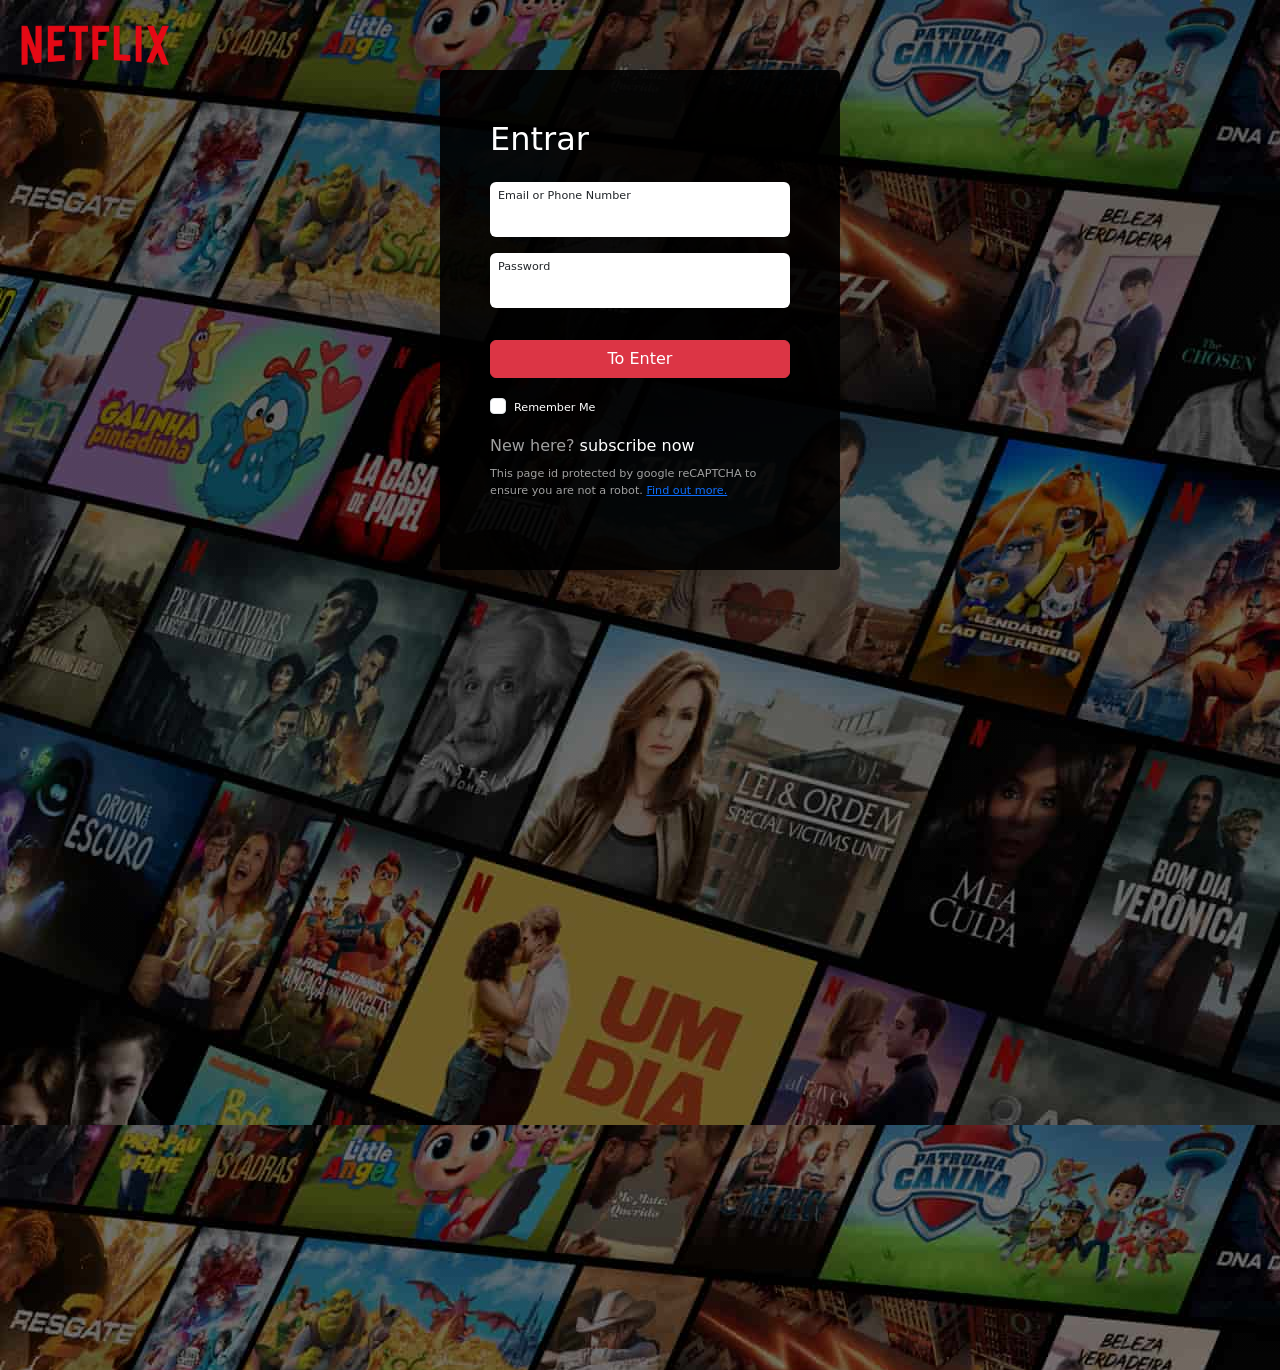
<file: index.html>
<!doctype html>
<html lang="en">
  <head>
    <meta charset="utf-8">
    <meta name="viewport" content="width=device-width, initial-scale=1">
    <link rel="shortcut icon" href="images/netflix_logo_icon_170919.png" type="image/x-icon">

    <!-- Bootstrap CSS -->
    <link href="https://cdn.jsdelivr.net/npm/bootstrap@5.0.2/dist/css/bootstrap.min.css" rel="stylesheet" integrity="sha384-EVSTQN3/azprG1Anm3QDgpJLIm9Nao0Yz1ztcQTwFspd3yD65VohhpuuCOmLASjC" crossorigin="anonymous">

    <title>Netflix</title>
    <link rel="stylesheet" href="./style.css">
  </head>
  <body>
    
    <div class="login-top">
        <img src="./images/logo.png" alt="">
    </div>

    <div class="d-flex justify-content-center align-items-center" style="width: 100vw;">
        <section class="login-box">
            <h2 class="text-white">Entrar</h2>
            <form class="mt-4">
                <div class="mb-3 bg-white rounded px-2" >
                  <label for="exampleInputEmail1" class="form-label small-text">Email or Phone Number</label>
                  <input type="email" class="form-control border-0 p-0" id="exampleInputEmail1" aria-describedby="emailHelp">
                  
                </div>
                <div class="mb-3 bg-white rounded px-2">
                  <label for="exampleInputPassword1" class="form-label small-text">Password</label>
                  <input type="password" class="form-control border-0 p-0" id="exampleInputPassword1">
                </div>
                <a href="landing.html" type="submit" class="btn btn-danger mt-3" style="width: 100%;">To Enter</a>
                <div class="mb-3 mt-3 form-check">
                  <input type="checkbox" class="form-check-input" id="exampleCheck1">
                  <label class="form-check-label text-white small-text" for="exampleCheck1">Remember Me</label>
                </div>
                
                <div class="mt-3 ">
                    <p class="m-0  text-white"> <span style="color: rgba(212, 212, 212, 0.75);">New here?</span> subscribe now</p>
                    <p class="m-0 small-text text-white  mt-2"> <span style="color: rgba(212, 212, 212, 0.75);">This page id protected by google reCAPTCHA to ensure you are not a robot. <a href="#"> Find out more.</a></span> </p>
                </div>
              </form>
        </section>
    </div>

    <!-- Bootstrap Bundle with Popper -->
    <script src="https://cdn.jsdelivr.net/npm/bootstrap@5.0.2/dist/js/bootstrap.bundle.min.js" integrity="sha384-MrcW6ZMFYlzcLA8Nl+NtUVF0sA7MsXsP1UyJoMp4YLEuNSfAP+JcXn/tWtIaxVXM" crossorigin="anonymous"></script>

    
    <!--
    <script src="https://cdn.jsdelivr.net/npm/@popperjs/core@2.9.2/dist/umd/popper.min.js" integrity="sha384-IQsoLXl5PILFhosVNubq5LC7Qb9DXgDA9i+tQ8Zj3iwWAwPtgFTxbJ8NT4GN1R8p" crossorigin="anonymous"></script>
    <script src="https://cdn.jsdelivr.net/npm/bootstrap@5.0.2/dist/js/bootstrap.min.js" integrity="sha384-cVKIPhGWiC2Al4u+LWgxfKTRIcfu0JTxR+EQDz/bgldoEyl4H0zUF0QKbrJ0EcQF" crossorigin="anonymous"></script>
    -->
  </body>
</html>
</file>
<file: style.css>
body{
    background-image: linear-gradient(rgba(0, 0, 0, 0.491), rgba(0, 0, 0, 0.416)) , url(./images/login-bg.jpg);
    height: 150vh;
    width: 100%;
}
.login-top{
    width: 100vw;
    height: 50px;
    background-color: rgba(0, 0, 0, 0);
    padding: 0px 20px;
    display: flex;
    align-items: center;
    margin-top: 20px;
}

.login-top img{
    width: 150px;
}


.login-box{
    background-color: rgba(0, 0, 0, 0.899);
    width: 400px;
    height: 500px;
    border-radius: 5px;
    padding: 50px;
}

.small-text{
    font-size: 0.7rem;
}

.form-control{
    box-shadow: none !important;
}

@media only screen and (max-width: 600px) {
   
}
</file>
